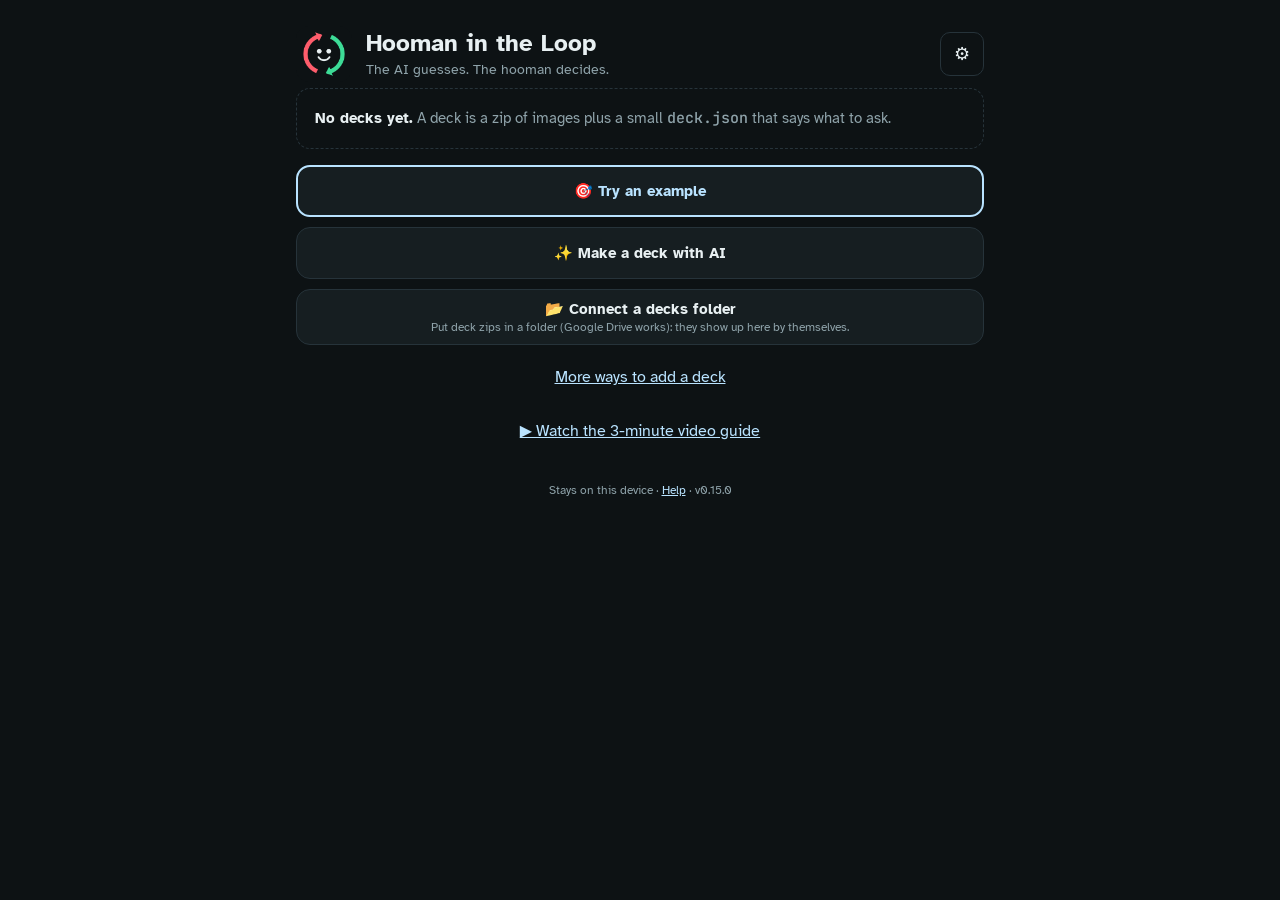
<file: index.html>
<!doctype html>
<html lang="en">
<head>
<meta charset="utf-8">
<meta name="viewport" content="width=device-width, initial-scale=1, viewport-fit=cover">
<meta name="theme-color" content="#0d1214">
<meta name="description" content="Swipe to judge what a model found on your images, and draw to fix it. The AI guesses. The hooman decides.">
<title>Hooman in the Loop</title>
<link rel="manifest" href="manifest.webmanifest">
<link rel="icon" href="icons/icon.svg" type="image/svg+xml">
<link rel="apple-touch-icon" href="icons/icon-192.png">
<link rel="preload" href="fonts/atkinson-700.woff2" as="font" type="font/woff2" crossorigin>
<link rel="stylesheet" href="app.css">
<script type="module" src="js/app.js"></script>
</head>
<body>
<div id="app"></div>
<div id="toast" role="status" aria-live="polite"></div>
<noscript><p style="padding:16px">Hooman in the Loop needs JavaScript.</p></noscript>
</body>
</html>
</file>
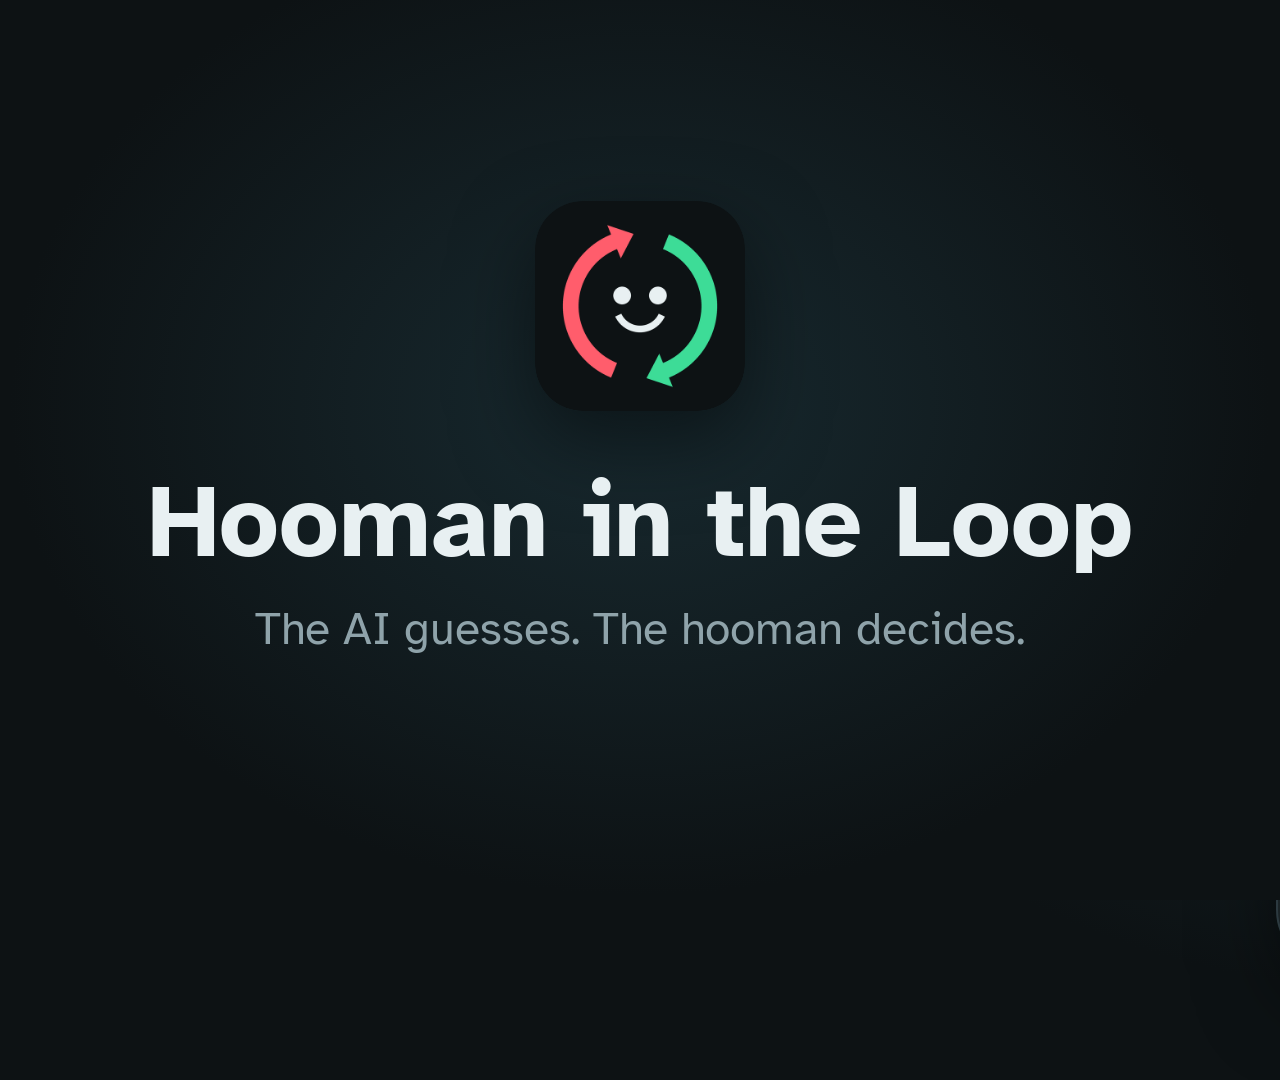
<file: tools/video/stage.html>
<!doctype html>
<html lang="en">
<head>
<meta charset="utf-8">
<title>Hooman in the Loop: user guide stage</title>
<style>
  @font-face { font-family: "Atkinson Hyperlegible"; font-weight: 400; src: url(/app/fonts/atkinson-400.woff2) format("woff2"); }
  @font-face { font-family: "Atkinson Hyperlegible"; font-weight: 700; src: url(/app/fonts/atkinson-700.woff2) format("woff2"); }
  @font-face { font-family: "JetBrains Mono"; font-weight: 500; src: url(/app/fonts/jetbrains-500.woff2) format("woff2"); }
  :root { --ground: #0d1214; --card: #161e21; --line: #26333a; --text: #e8f0f2; --muted: #8fa3aa; --focus: #b9e3ff; --lime: #c6ff3d; }
  html, body { margin: 0; width: 1920px; height: 1080px; overflow: hidden; background: radial-gradient(1100px 800px at 74% 46%, #182a30 0%, var(--ground) 62%); color: var(--text); font-family: "Atkinson Hyperlegible", system-ui, sans-serif; }
  .left { position: absolute; left: 130px; top: 100px; width: 900px; height: 880px; }
  .brand { display: flex; gap: 18px; align-items: center; font-size: 28px; color: var(--muted); }
  .brand img { width: 56px; height: 56px; border-radius: 14px; }
  .chapter { margin-top: 150px; font: 500 22px "JetBrains Mono", monospace; color: var(--focus); letter-spacing: .08em; text-transform: uppercase; min-height: 28px; }
  .title { margin-top: 20px; font-size: 76px; font-weight: 700; line-height: 1.06; min-height: 170px; transition: opacity .35s; }
  .sub { position: absolute; left: 0; bottom: 70px; width: 880px; font-size: 34px; line-height: 1.38; min-height: 150px; color: #dfe9ec; transition: opacity .25s; }
  .dots { position: absolute; left: 0; bottom: 0; display: flex; gap: 10px; }
  .dots i { width: 34px; height: 6px; border-radius: 3px; background: var(--line); }
  .dots i.on { background: var(--focus); }
  .phone { position: absolute; left: 1290px; top: 112px; width: 390px; height: 844px; border-radius: 46px; overflow: hidden; background: #000;
           box-shadow: 0 0 0 12px #1b2427, 0 0 0 14px #2c3a40, 0 40px 90px rgba(0,0,0,.65); }
  .phone iframe { width: 390px; height: 844px; border: 0; display: block; }
  .finger { position: absolute; left: 0; top: 0; width: 50px; height: 50px; margin: -25px 0 0 -25px; border-radius: 50%; z-index: 10; pointer-events: none;
            background: rgba(255,255,255,.28); border: 3px solid rgba(255,255,255,.9); box-shadow: 0 0 22px rgba(255,255,255,.35); opacity: 0;
            transition: opacity .2s, transform .12s; }
  .finger.down { transform: scale(.78); background: rgba(198,255,61,.5); border-color: var(--lime); }
  .card { position: absolute; inset: 0; z-index: 20; display: flex; flex-direction: column; align-items: center; justify-content: center; text-align: center;
          background: radial-gradient(900px 700px at 50% 45%, #182a30 0%, var(--ground) 70%); opacity: 0; transition: opacity .7s; pointer-events: none; }
  .card.on { opacity: 1; }
  .card img { width: 210px; height: 210px; border-radius: 48px; box-shadow: 0 30px 80px rgba(0,0,0,.5); }
  .card h1 { font-size: 104px; margin: 46px 0 8px; }
  .card p { font-size: 46px; color: var(--muted); margin: 6px 0; }
  .card .url { font: 500 40px "JetBrains Mono", monospace; color: var(--focus); margin-top: 36px; }
  .phone { transition: opacity .5s; }
  .phone.off { opacity: 0; }
  .chat { pointer-events: none; position: absolute; left: 1090px; top: 120px; width: 720px; height: 840px; display: flex; flex-direction: column; gap: 22px; justify-content: center; opacity: 0; transition: opacity .5s; }
  .chat.on { opacity: 1; }
  .msg { border-radius: 22px; padding: 20px 24px; font-size: 25px; line-height: 1.4; opacity: 0; transform: translateY(14px); transition: opacity .4s, transform .4s; }
  .msg.show { opacity: 1; transform: none; }
  .msg b { display: block; font: 500 16px "JetBrains Mono", monospace; letter-spacing: .06em; text-transform: uppercase; margin-bottom: 8px; }
  .msg.you { background: #1b3442; align-self: flex-end; width: 600px; border-bottom-right-radius: 6px; }
  .msg.you b { color: var(--focus); }
  .msg.ai { background: var(--card); border: 1px solid var(--line); width: 680px; border-bottom-left-radius: 6px; }
  .msg.ai b { color: var(--lime); }
  .term { margin-top: 14px; background: #070a0b; border: 1px solid var(--line); border-radius: 12px; padding: 14px 16px; font: 500 17px/1.5 "JetBrains Mono", monospace; color: #cfe3d6; white-space: pre-wrap; min-height: 40px; }
  .term .cmd { color: var(--focus); }
</style>
</head>
<body>
<div class="left">
  <div class="brand"><img src="/app/icons/icon-192.png" alt="">Hooman in the Loop · user guide</div>
  <div class="chapter" id="chapter"></div>
  <div class="title" id="title"></div>
  <div class="sub" id="sub"></div>
  <div class="dots" id="dots"></div>
</div>
<div class="phone"><iframe id="phone" name="phone" src="/app/index.html"></iframe></div>
<div class="chat" id="chat"></div>
<div class="finger" id="finger"></div>
<div class="card on" id="card"><img src="/app/icons/icon-512.png" alt=""><h1>Hooman in the Loop</h1><p id="cardsub">The AI guesses. The hooman decides.</p><div class="url" id="cardurl"></div></div>
<script>
  const $ = (id) => document.getElementById(id);
  let subTimers = [];
  window.stage = {
    chapter(i, n, name, title) {
      $("chapter").textContent = `${i + 1} / ${n} · ${name}`;
      $("title").innerHTML = title;
      $("dots").innerHTML = Array.from({ length: n }, (_, k) => `<i class="${k <= i ? "on" : ""}"></i>`).join("");
    },
    // [[ms from now, sentence], ...]
    subtitles(list) {
      subTimers.forEach(clearTimeout); subTimers = [];
      $("sub").textContent = "";
      for (const [ms, text] of list) subTimers.push(setTimeout(() => { $("sub").textContent = text; }, ms));
    },
    card(on, sub, url) {
      if (sub !== undefined) $("cardsub").textContent = sub;
      if (url !== undefined) $("cardurl").textContent = url;
      $("card").classList.toggle("on", !!on);
    },
    finger(x, y, show = true) {
      const f = $("finger");
      f.style.transition = "opacity .2s, transform .12s";
      f.style.left = `${x}px`; f.style.top = `${y}px`; f.style.opacity = show ? "1" : "0";
    },
    press(on) { $("finger").classList.toggle("down", on); },
    glide(x, y, ms) {
      const f = $("finger");
      f.style.transition = `opacity .2s, transform .12s, left ${ms}ms linear, top ${ms}ms linear`;
      f.style.left = `${x}px`; f.style.top = `${y}px`;
    },
    hide() { $("finger").style.opacity = "0"; },
    part(label) { document.querySelector(".brand").lastChild.textContent = `Hooman in the Loop · ${label}`; },
    // messages: [{who: "you" | "ai", name, text, term: [lines], at: ms}]; null hides the chat and shows the phone again
    chat(messages) {
      const box = $("chat"), phone = document.querySelector(".phone");
      subTimers.push(...[]);
      if (!messages) { box.classList.remove("on"); phone.classList.remove("off"); return; }
      box.innerHTML = ""; box.classList.add("on"); phone.classList.add("off"); $("finger").style.opacity = "0";
      for (const m of messages) {
        const el = document.createElement("div");
        el.className = `msg ${m.who}`;
        el.innerHTML = `<b>${m.name}</b><span></span>${m.term ? '<div class="term"></div>' : ""}`;
        el.querySelector("span").textContent = m.text;
        box.appendChild(el);
        setTimeout(() => {
          el.classList.add("show");
          const term = el.querySelector(".term");
          if (!term) return;
          let t = 500;
          for (const line of m.term) {
            setTimeout(() => {
              const d = document.createElement("div");
              if (line.startsWith("$ ")) d.className = "cmd";
              d.textContent = line; term.appendChild(d);
            }, t);
            t += line.startsWith("$ ") ? 900 : 380;
          }
        }, m.at || 0);
      }
    },
  };
</script>
</body>
</html>
</file>
<file: app.css>
@font-face { font-family: "Atkinson Hyperlegible"; font-weight: 400; font-display: swap; src: url(fonts/atkinson-400.woff2) format("woff2"); }
@font-face { font-family: "Atkinson Hyperlegible"; font-weight: 700; font-display: swap; src: url(fonts/atkinson-700.woff2) format("woff2"); }
@font-face { font-family: "JetBrains Mono"; font-weight: 500; font-display: swap; src: url(fonts/jetbrains-500.woff2) format("woff2"); }

:root {
  --ground: #0d1214; --card: #161e21; --raise: #1d272b; --line: #26333a; --text: #e8f0f2; --muted: #8fa3aa;
  --red: #ff5d6c; --green: #3ddc97; --yellow: #f2c14e; --purple: #b48cff; --focus: #b9e3ff; --lime: #c6ff3d;
  --ui: "Atkinson Hyperlegible", "Segoe UI", system-ui, sans-serif;
  --mono: "JetBrains Mono", ui-monospace, "SF Mono", Consolas, monospace;
  --gut: 16px;
  color-scheme: dark;
}
* { box-sizing: border-box; }
html, body { margin: 0; height: 100%; background: var(--ground); color: var(--text); font-family: var(--ui); -webkit-text-size-adjust: 100%; }
body { overscroll-behavior: none; -webkit-tap-highlight-color: transparent; }
button, input, select, textarea { font: inherit; color: inherit; }
button { cursor: pointer; }
:focus-visible { outline: 2px solid var(--focus); outline-offset: 2px; }
.mono { font-family: var(--mono); font-variant-numeric: tabular-nums; }
.muted { color: var(--muted); }
[hidden] { display: none !important; }

/* ---------- common bits ---------- */
.screen { min-height: 100dvh; padding: calc(env(safe-area-inset-top) + 8px) var(--gut) calc(env(safe-area-inset-bottom) + 12px); max-width: 720px; margin: 0 auto; }
.top { display: flex; align-items: center; gap: 10px; min-height: 48px; }
.top h1, .top h2 { margin: 0; font-size: 18px; font-weight: 700; flex: 1; min-width: 0; white-space: nowrap; overflow: hidden; text-overflow: ellipsis; }
.ghost { background: transparent; border: 1px solid var(--line); border-radius: 10px; color: var(--muted); padding: 7px 11px; font-size: 14px; white-space: nowrap; }
.ghost:active { background: var(--raise); }
.icon-btn { width: 44px; height: 44px; flex: none; display: grid; place-items: center; background: transparent; border: 1px solid var(--line); border-radius: 10px; color: var(--text); font-size: 18px; }
.btn { display: inline-flex; align-items: center; justify-content: center; gap: 8px; min-height: 48px; padding: 0 16px; border-radius: 14px;
       border: 2px solid var(--focus); background: var(--card); color: var(--focus); font-weight: 700; font-size: 15px; text-align: center; }
.btn.quiet { border-color: var(--line); color: var(--text); border-width: 1px; }
.btn.danger { border-color: var(--red); color: var(--red); }
.btn:disabled { opacity: .4; cursor: default; }
.count { font-family: var(--mono); font-size: 13px; color: var(--muted); white-space: nowrap; }
.pbar { height: 3px; background: var(--line); border-radius: 2px; overflow: hidden; flex: none; }
.pbar i { display: block; height: 100%; width: 0; background: var(--focus); transition: width .25s; }

/* ---------- home ---------- */
.hero { display: flex; align-items: center; gap: 14px; padding: 18px 0 6px; }
.hero img { width: 56px; height: 56px; border-radius: 14px; flex: none; }
.hero h1 { margin: 0; font-size: 24px; line-height: 1.1; }
.hero p { margin: 4px 0 0; color: var(--muted); font-size: 14px; }
.actions { display: grid; grid-template-columns: 1fr 1fr; gap: 10px; margin: 18px 0; }
.actions .btn { min-height: 54px; font-size: 14px; }
.actions .wide { grid-column: 1 / -1; }
.section-title { font-size: 12px; letter-spacing: .08em; text-transform: uppercase; color: var(--muted); margin: 22px 0 8px; font-weight: 700; }
.decks { display: grid; gap: 10px; }
.deckrow { display: grid; grid-template-columns: 1fr auto; gap: 6px 10px; align-items: center; text-align: left; background: var(--card); border: 1px solid var(--line); border-radius: 14px; padding: 14px; width: 100%; }
.deckrow b { font-size: 16px; min-width: 0; overflow: hidden; display: -webkit-box; -webkit-line-clamp: 2; -webkit-box-orient: vertical; line-height: 1.25; }
.deckrow .sub { grid-column: 1 / -1; font-size: 12px; color: var(--muted); overflow: hidden; text-overflow: ellipsis; white-space: nowrap; }
.deckrow .pbar { grid-column: 1 / -1; }
.empty { border: 1px dashed var(--line); border-radius: 14px; padding: 18px; color: var(--muted); font-size: 15px; line-height: 1.5; }
.empty b { color: var(--text); }
.foot-note { color: var(--muted); font-size: 12px; text-align: center; margin: 28px 0 8px; line-height: 1.6; }
.foot-note a, .foot-note .link-btn { color: var(--focus); }
.link-btn { background: none; border: 0; padding: 0; font: inherit; text-decoration: underline; cursor: pointer; }

/* ---------- swipe screen ---------- */
.deckscreen { height: 100dvh; display: flex; flex-direction: column; gap: 6px; overflow: hidden; padding-bottom: calc(env(safe-area-inset-bottom) + 8px); }
.tally { display: flex; flex-wrap: wrap; gap: 4px 12px; font-family: var(--mono); font-size: 12px; color: var(--muted); flex: none; }
.tally b { font-weight: 500; }
.question { font-weight: 700; font-size: clamp(16px, 4.4vw, 19px); line-height: 1.3; margin: 2px 0 0; flex: none;
            display: -webkit-box; -webkit-line-clamp: 3; -webkit-box-orient: vertical; overflow: hidden; }
.chips { display: flex; gap: 6px; flex-wrap: wrap; flex: none; }
.chip { display: inline-flex; align-items: center; gap: 6px; min-height: 30px; padding: 0 10px; border-radius: 999px; border: 1px solid var(--line); background: var(--card); font-size: 12px; font-family: var(--mono); color: var(--text); }
.chip i { width: 10px; height: 10px; border-radius: 50%; background: currentColor; }
.chip[aria-pressed="false"] { opacity: .45; text-decoration: line-through; }
.chip.on { border-color: var(--focus); color: var(--focus); }
.stage { flex: 1; min-height: 120px; position: relative; display: flex; align-items: center; justify-content: center; }
.card { position: relative; background: var(--card); border: 1px solid var(--line); border-radius: 12px; overflow: hidden; touch-action: none; user-select: none; -webkit-user-select: none;
        will-change: transform; display: flex; flex-direction: column; }
.card canvas { display: block; background: #000; flex: none; }
.card.fly { transition: transform .22s ease-in, opacity .22s ease-in; }
.card.back { transition: transform .2s cubic-bezier(.2, 1.4, .4, 1); }
.card.enter { animation: enter .16s ease-out; }
@keyframes enter { from { transform: scale(.94); opacity: .4; } }
.cardfoot { display: flex; justify-content: space-between; gap: 10px; font-family: var(--mono); font-size: 11px; color: var(--muted); padding: 5px 10px 6px; border-top: 1px solid var(--line); height: 26px; white-space: nowrap; }
.cardfoot span { overflow: hidden; text-overflow: ellipsis; }
.cardfoot.two { flex-wrap: wrap; height: 58px; row-gap: 2px; align-content: center; }
.cardfoot.two .caption { flex: 1 0 100%; white-space: normal; line-height: 14px; display: -webkit-box; -webkit-line-clamp: 2; -webkit-box-orient: vertical; overflow: hidden; }
.cardfoot.two > span:last-child { margin-left: auto; }
.cardfoot .caption { cursor: pointer; flex: 1; min-width: 0; }
.cardfoot > span:last-child { flex: none; max-width: 45%; }
.question { cursor: pointer; }
.zoom-info { margin: 0 0 4px; font-size: 13px; line-height: 1.4; color: var(--text); white-space: pre-wrap; }
.frames { display: flex; gap: 4px; padding: 4px 6px; border-top: 1px solid var(--line); height: 36px; align-items: center; }
.frames button { flex: 1; min-width: 0; height: 28px; border-radius: 7px; border: 1px solid var(--line); background: transparent; color: var(--muted); font: 500 11px var(--mono); white-space: nowrap; overflow: hidden; text-overflow: ellipsis; }
.frames button[aria-pressed="true"] { border-color: var(--focus); color: var(--focus); }
.frames .play { flex: none; width: 36px; color: var(--text); font-size: 12px; }
.frames.chanbar { overflow-x: auto; scrollbar-width: none; }
.frames.chanbar::-webkit-scrollbar { display: none; }
.frames.chanbar button { flex: 1 0 auto; overflow: visible; text-overflow: clip; padding: 0 8px; }
.chipset { display: inline-flex; gap: 6px; flex: none; }
.frames button i, .chip.frame i { display: inline-block; width: 8px; height: 8px; border-radius: 2px; margin-right: 5px; background: currentColor; vertical-align: 1px; }
.frames button[aria-pressed="false"] { opacity: .55; }
.stamp { position: absolute; top: 14px; left: 50%; translate: -50% 0; padding: 4px 12px; border: 3px solid; border-radius: 10px; font: 800 clamp(18px, 6vw, 26px) var(--ui);
         text-transform: uppercase; letter-spacing: .04em; background: rgba(0,0,0,.55); opacity: 0; pointer-events: none; white-space: nowrap; max-width: 90%; overflow: hidden; text-overflow: ellipsis; }
.zoomhint { position: absolute; right: 8px; top: 8px; font: 500 10px var(--mono); color: var(--focus); background: rgba(0,0,0,.6); padding: 1px 6px; border-radius: 3px; pointer-events: none; }
.answers { display: grid; grid-template-columns: repeat(6, minmax(0, 1fr)); gap: 8px; flex: none; }
.ans { grid-column: span 2; min-width: 0; height: 52px; border-radius: 14px; border: 2px solid; background: var(--card); padding: 0 6px;
       font: 700 clamp(12px, 3.5vw, 15px)/1.1 var(--ui); text-transform: uppercase; letter-spacing: .02em; display: flex; align-items: center; justify-content: center; gap: 6px; overflow: hidden; }
.ans .arrow { font-size: 1.1em; opacity: .8; flex: none; }
.ans .lbl { overflow: hidden; text-overflow: ellipsis; display: -webkit-box; -webkit-line-clamp: 2; -webkit-box-orient: vertical; word-break: break-word; }
.ans.big { grid-column: span 3; }
.ans.undo { border-color: var(--line); color: var(--muted); }
.ans:active { filter: brightness(1.3); }
.ans:disabled { opacity: .35; }
.hint { font-size: 12px; color: var(--muted); text-align: center; line-height: 1.4; flex: none; min-height: 17px; }
.done { text-align: center; padding: 20px; display: grid; gap: 14px; justify-items: center; }
.done .big-emoji { font-size: 54px; }
.done h3 { margin: 0; font-size: 20px; }
.notice { border: 1px solid var(--yellow); color: var(--yellow); border-radius: 12px; padding: 12px; font-size: 14px; line-height: 1.45; }
/* many answers: compact buttons, one-line tally, two-line question */
.answers.compact { grid-template-columns: repeat(60, minmax(0, 1fr)); gap: 6px; }
.answers.compact .ans { height: 44px; border-radius: 12px; font-size: clamp(11px, 3.1vw, 13px); padding: 0 4px; gap: 3px; }
.answers.compact .ans.undo { font-size: 11px; }
.answers.compact .ans.undo.alone { height: 34px; }
.deckscreen.compact .tally { flex-wrap: nowrap; overflow-x: auto; white-space: nowrap; scrollbar-width: none; }
.deckscreen.compact .tally::-webkit-scrollbar { display: none; }
.deckscreen.compact .question { -webkit-line-clamp: 2; font-size: clamp(15px, 4.1vw, 17px); }
.deckscreen.compact .chips { flex-wrap: nowrap; overflow-x: auto; scrollbar-width: none; }
.deckscreen.compact .chips::-webkit-scrollbar { display: none; }
.deckscreen.compact .chip { flex: none; min-height: 30px; white-space: nowrap; }
.deckscreen.compact .hint { display: none; }
.deckscreen.scroll { height: auto; min-height: 100dvh; overflow: visible; }
.deckscreen.scroll .stage { flex: none; }
.frames button { min-width: 0; }
@media (max-height: 700px) {
  .ans { height: 46px; border-radius: 12px; }
  .hint { display: none; }
  .deckscreen { gap: 5px; }
}
@media (max-height: 600px) { .tally { display: none; } }

/* ---------- celebration ---------- */
.yay { position: fixed; left: 50%; top: 42%; z-index: 30; pointer-events: none; }
.yay i { position: absolute; width: 8px; height: 12px; border-radius: 2px; animation: pop .9s ease-out forwards; }
@keyframes pop { to { transform: translate(var(--x), var(--y)) rotate(var(--r)); opacity: 0; } }

/* ---------- review ---------- */
.filters { display: flex; gap: 6px; overflow-x: auto; padding: 4px 0 10px; scrollbar-width: none; }
.filters::-webkit-scrollbar { display: none; }
.filters .chip { flex: none; }
.grid { display: grid; grid-template-columns: repeat(auto-fill, minmax(104px, 1fr)); gap: 8px; }
.thumb { position: relative; aspect-ratio: 1; border-radius: 10px; overflow: hidden; border: 2px solid var(--line); background: #000 no-repeat; padding: 0; }
.thumb .tag { position: absolute; left: 0; right: 0; bottom: 0; font: 700 11px var(--ui); text-transform: uppercase; padding: 3px 6px; background: rgba(0,0,0,.72); text-align: left; white-space: nowrap; overflow: hidden; text-overflow: ellipsis; }
.thumb .tag.none { color: var(--muted); font-weight: 400; text-transform: none; }

/* ---------- sheets ---------- */
.backdrop { position: fixed; inset: 0; z-index: 20; background: rgba(0,0,0,.6); display: flex; align-items: flex-end; justify-content: center; }
.sheet { width: 100%; max-width: 640px; max-height: 92dvh; overflow: auto; background: var(--ground); border: 1px solid var(--line); border-bottom: 0; border-radius: 18px 18px 0 0;
         padding: 18px var(--gut) calc(env(safe-area-inset-bottom) + 18px); animation: up .18s ease-out; }
@keyframes up { from { transform: translateY(30px); opacity: .5; } }
.sheet h3 { margin: 0 0 6px; font-size: 19px; }
.sheet p { margin: 8px 0; color: var(--muted); font-size: 14px; line-height: 1.5; }
.sheet .row { display: flex; gap: 10px; margin-top: 14px; }
.sheet .row > * { flex: 1; }
.sheet .stack { display: grid; gap: 10px; margin-top: 14px; }
.sheet textarea, .sheet input[type=text], .sheet input[type=url] { width: 100%; background: var(--card); border: 1px solid var(--line); border-radius: 10px; padding: 10px 12px; font-size: 15px; }
.sheet textarea { min-height: 150px; font: 13px/1.5 var(--mono); resize: vertical; }
.errors { list-style: none; padding: 0; margin: 10px 0; display: grid; gap: 6px; }
.errors li { font: 12px/1.45 var(--mono); background: var(--card); border-left: 3px solid var(--red); padding: 8px 10px; border-radius: 4px; word-break: break-word; }
.errors.warn li { border-left-color: var(--yellow); }
details summary { cursor: pointer; color: var(--muted); font-size: 14px; margin-top: 10px; }
.menu { display: grid; gap: 8px; margin-top: 10px; }
.menu button { text-align: left; justify-content: flex-start; }
.progress { height: 6px; background: var(--line); border-radius: 3px; overflow: hidden; margin: 14px 0 4px; }
.progress i { display: block; height: 100%; width: 0; background: var(--focus); transition: width .15s; }
.example { display: grid; gap: 2px; text-align: left; background: var(--card); border: 1px solid var(--line); border-radius: 12px; padding: 12px; width: 100%; }
.example b { font-size: 15px; }
.example span { font-size: 13px; color: var(--muted); }

/* answer editor */
.defs { display: grid; gap: 8px; margin-top: 12px; }
.def { display: grid; grid-template-columns: 64px 1fr 40px; gap: 6px; align-items: center; background: var(--card); border: 1px solid var(--line); border-left: 4px solid var(--c, var(--line)); border-radius: 10px; padding: 8px; }
.def select, .def input { min-width: 0; background: var(--ground); border: 1px solid var(--line); border-radius: 8px; padding: 8px; font-size: 14px; }
.def .meta { grid-column: 1 / -1; display: flex; gap: 12px; align-items: center; font-size: 12px; color: var(--muted); flex-wrap: wrap; }
.def .meta input[type=text] { width: 120px; padding: 5px 8px; font: 12px var(--mono); }
.def .meta input[type=checkbox] { width: 18px; height: 18px; margin: 0; accent-color: var(--focus); }
.def .meta label { display: inline-flex; gap: 6px; align-items: center; }
.def.hidden-def { opacity: .5; }

/* ---------- zoom viewer ---------- */
.zoom { position: fixed; inset: 0; z-index: 15; background: #000; display: flex; flex-direction: column; }
.zoom .bar { display: flex; gap: 8px; align-items: center; padding: calc(env(safe-area-inset-top) + 8px) 12px 8px; background: var(--ground); flex-wrap: wrap; }
.zoom canvas { flex: 1; min-height: 0; width: 100%; touch-action: none; display: block; }
.zoom .bottom { padding: 8px 12px calc(env(safe-area-inset-bottom) + 8px); background: var(--ground); }

/* ---------- toast ---------- */
#toast { position: fixed; left: 50%; bottom: calc(env(safe-area-inset-bottom) + 90px); translate: -50% 0; z-index: 40; background: var(--raise); border: 1px solid var(--line); color: var(--text);
         padding: 10px 14px; border-radius: 12px; font-size: 14px; max-width: calc(100% - 32px); opacity: 0; pointer-events: none; transition: opacity .2s; }
#toast.show { opacity: 1; }

/* ---------- mask editor ---------- */
.editor { position: fixed; inset: 0; z-index: 16; background: var(--ground); display: flex; flex-direction: column; padding-bottom: calc(env(safe-area-inset-bottom) + 6px); }
.editor .bar { display: flex; align-items: center; gap: 8px; padding: calc(env(safe-area-inset-top) + 8px) 12px 6px; flex: none; }
.editor .bar h3 { flex: 1; min-width: 0; margin: 0; font-size: 15px; text-align: center; line-height: 1.2; white-space: nowrap; overflow: hidden; text-overflow: ellipsis; }
.editor .bar h3 small { display: block; font: 500 11px var(--mono); color: var(--muted); }
.editor canvas { flex: 1; min-height: 0; width: 100%; touch-action: none; display: block; background: #000; }
.editor .rowx { display: flex; gap: 6px; padding: 6px 12px 0; overflow-x: auto; scrollbar-width: none; align-items: center; flex: none; }
.editor .rowx::-webkit-scrollbar { display: none; }
.editor .rowx .chip { flex: none; }
.editor .tools { display: grid; grid-template-columns: repeat(4, minmax(0, 1fr)); gap: 6px; padding: 8px 12px 0; flex: none; }
.tool { height: 46px; border-radius: 10px; border: 1px solid var(--line); background: var(--card); font: 700 12px var(--ui); display: flex; flex-direction: column; align-items: center; justify-content: center; gap: 1px; color: var(--text); }
.tool b { font-size: 16px; line-height: 1; font-weight: 400; }
.tool[aria-pressed="true"] { border-color: var(--lime); color: var(--lime); background: #1b2316; }
.tool.small { width: 44px; height: 38px; flex: none; font-size: 18px; }
.tool:disabled { opacity: .35; }
.editor .sizes input[type=range] { flex: 1; min-width: 80px; accent-color: var(--lime); }
@media (max-height: 680px) { .tool { height: 40px; } .tool b { font-size: 14px; } }

/* ---------- editor: canvas hint, tool rows, channels ---------- */
.editor .cwrap { position: relative; flex: 1; min-height: 0; }
.editor .cwrap canvas { position: absolute; inset: 0; width: 100%; height: 100%; }
.ehint { position: absolute; left: 8px; right: 8px; top: 8px; display: flex; gap: 6px; align-items: center; flex-wrap: wrap; pointer-events: none; }
.ehint span { font-size: 12px; line-height: 1.3; color: var(--text); background: rgba(13,18,20,.78); padding: 4px 8px; border-radius: 8px; max-width: 100%; }
.ehint span.warn { color: var(--yellow); }
.ehint .chip { pointer-events: auto; min-height: 30px; background: var(--ground); }
.editor .tools.t6 { grid-template-columns: repeat(6, minmax(0, 1fr)); }
.editor .tools.t5 { grid-template-columns: repeat(5, minmax(0, 1fr)); padding-top: 6px; }
.editor .tool { font-size: 11px; }
.editor .sep { width: 1px; height: 22px; background: var(--line); flex: none; margin: 0 2px; }
.editor .chip.frame[aria-pressed="true"] { border-color: var(--focus); color: var(--focus); }
.editor .chip.frame[aria-pressed="false"] { opacity: 1; text-decoration: none; }
@media (max-width: 380px) { .editor .tool { font-size: 10px; } .editor .tool b { font-size: 14px; } }

/* ---------- contrast panel ---------- */
.cpanel { position: fixed; left: 0; right: 0; bottom: 0; z-index: 30; max-width: 640px; margin: 0 auto; background: var(--ground); border: 1px solid var(--line); border-bottom: 0;
          border-radius: 16px 16px 0 0; padding: 12px var(--gut) calc(env(safe-area-inset-bottom) + 12px); display: grid; gap: 8px; box-shadow: 0 -8px 30px rgba(0,0,0,.5); }
.cp-head { display: flex; align-items: center; gap: 8px; }
.cp-head b { flex: 1; }
.cp-row { display: grid; grid-template-columns: 56px 1fr 64px; align-items: center; gap: 10px; font-size: 13px; color: var(--muted); }
.cp-row input { width: 100%; accent-color: var(--focus); }
.cp-row .mono { font-size: 12px; text-align: right; color: var(--text); }
.cp-foot { display: flex; align-items: center; gap: 12px; flex-wrap: wrap; font-size: 13px; }
.cp-inv { display: inline-flex; gap: 6px; align-items: center; }
.seg { display: inline-flex; border: 1px solid var(--line); border-radius: 999px; overflow: hidden; }
.seg button { background: transparent; border: 0; padding: 6px 12px; font-size: 12px; color: var(--muted); }
.seg button[aria-pressed="true"] { background: var(--raise); color: var(--focus); }

/* ---------- dopamine blast ---------- */
.yay.blast i { animation: burst var(--d, .9s) cubic-bezier(.15, .8, .3, 1) forwards; }
.yay.blast b { position: absolute; left: 0; top: 0; translate: -50% -50%; font-size: 56px; animation: boom .9s ease-out forwards; }
@keyframes burst { 60% { opacity: 1; } to { transform: translate(var(--x), var(--y)) rotate(var(--r)); opacity: 0; } }
@keyframes boom { 0% { scale: .2; opacity: 0; } 25% { scale: 1.25; opacity: 1; } 70% { scale: 1; opacity: 1; } to { scale: 1.1; opacity: 0; } }

/* ---------- banners, fields, notes, guide ---------- */
.banner { display: flex; gap: 10px; align-items: center; justify-content: space-between; border: 1px solid var(--yellow); color: var(--yellow); background: rgba(242,193,78,.06);
          border-radius: 12px; padding: 10px 12px; margin: 10px 0 0; font-size: 14px; line-height: 1.4; }
.banner .btn { min-height: 38px; flex: none; border-color: var(--yellow); color: var(--yellow); }
.banner.install { border-color: var(--focus); color: var(--text); background: rgba(185,227,255,.06); }
.banner.install .btn { border-color: var(--focus); color: var(--focus); }
.steps { margin: 12px 0; padding-left: 22px; line-height: 1.5; }
.steps li { margin: 8px 0; }
ul.steps { padding-left: 18px; }
.video-link { display: grid; gap: 4px; text-align: left; text-decoration: none; padding: 12px 14px; height: auto; }
.video-link b { color: var(--text); font-size: 15px; }
.video-link b .mono { color: var(--muted); font-size: 12px; font-weight: 400; margin-left: 6px; }
.video-link > span { font-size: 12px; color: var(--muted); font-weight: 400; line-height: 1.4; }
.live-row { display: flex; gap: 10px; align-items: center; border: 1px solid var(--line); border-radius: 12px; padding: 10px 12px; margin-top: 8px; }
.live-row > div { flex: 1; min-width: 0; display: grid; gap: 2px; }
.live-row b { font-size: 14px; color: var(--text); }
.live-row span { font-size: 12px; color: var(--muted); line-height: 1.35; }
.live-row .btn { min-height: 38px; flex: none; padding: 0 12px; font-size: 13px; }
.section-title .tabs { display: inline-flex; text-transform: none; letter-spacing: 0; }
.section-title .tabs button { font-size: 13px; }
.section-title .sec-act { float: right; font: 500 12px var(--font, inherit); letter-spacing: 0; text-transform: none; color: var(--focus); }
.section-sub { font-size: 12px; color: var(--muted); margin: 14px 0 6px; }
.deckrow.cloud { border-style: dashed; }
.deckrow.cloud .count { color: var(--focus); }
.loadmark { background: transparent; border: 0; color: var(--focus); font: 500 11px var(--mono); padding: 2px 4px; flex: none; cursor: pointer; white-space: nowrap; }
.loadnote { color: var(--focus); font-weight: 500; }
.card-note { margin: auto; max-width: 420px; padding: 24px 18px; text-align: center; color: var(--muted); line-height: 1.45; }
.card-note b { display: block; color: var(--text); font-size: 17px; margin-bottom: 8px; }
.card-note .row { display: flex; gap: 10px; justify-content: center; margin-top: 14px; }
.live-mark { background: transparent; border: 1px solid var(--line); border-radius: 10px; color: var(--green); font: 500 12px var(--mono); padding: 4px 6px; flex: none; cursor: pointer; }
.live-mark[data-s="saving"], .live-mark[data-s="offline"] { color: var(--muted); }
.live-mark[data-s="paused"], .live-mark[data-s="error"] { color: var(--yellow); border-color: var(--yellow); }
.field { display: grid; gap: 6px; margin-top: 14px; font-size: 14px; color: var(--text); }
.field .seg { justify-self: start; }
.note-btn { background: transparent; border: 0; color: var(--muted); font: 500 11px var(--mono); padding: 0 4px; flex: none; cursor: pointer; }
.note-btn.has { color: var(--yellow); }
.cardfoot { align-items: center; }
.guide { color: var(--muted); font-size: 14px; line-height: 1.6; padding-left: 18px; margin: 8px 0; }
.guide b { color: var(--text); }
.editor .tools.t4 { grid-template-columns: repeat(4, minmax(0, 1fr)); }

/* ---------- sharing, photos ---------- */
.share-link { display: grid; gap: 10px; justify-items: center; margin-top: 8px; }
.share-link .qr { background: #fff; border-radius: 12px; padding: 8px; line-height: 0; }
.share-link .qr svg { width: 220px; height: 220px; }
.share-link input { width: 100%; font: 12px var(--mono); }
.share-link .row { width: 100%; }
.ph-ans { display: grid; grid-template-columns: auto 1fr; gap: 6px 8px; align-items: center; }
.ph-ans span { color: var(--muted); text-align: center; }
.sheet input[type=text] { min-width: 0; }

/* ---------- results ---------- */
.results .r-sub { margin: 0 0 6px; }
.r-hero { display: flex; align-items: baseline; gap: 8px; margin: 6px 0 8px; color: var(--muted); font-size: 14px; }
.r-hero b { font-size: 34px; color: var(--text); font-weight: 500; }
.r-duel { font-size: 15px; color: var(--muted); margin: 12px 0 0; line-height: 1.5; }
.r-duel b { color: var(--text); }
.r-bars { display: grid; gap: 14px; }
.r-row { display: grid; grid-template-columns: 1fr auto; gap: 4px 10px; align-items: center; }
.r-label { display: inline-flex; align-items: center; gap: 8px; font-size: 14px; min-width: 0; overflow: hidden; text-overflow: ellipsis; white-space: nowrap; }
.r-label i { width: 10px; height: 10px; border-radius: 3px; flex: none; }
.r-num { font-size: 13px; color: var(--text); }
.r-track { grid-column: 1 / -1; position: relative; height: 12px; background: var(--card); border-radius: 0 4px 4px 0; }
.r-fill { position: absolute; left: 0; top: 0; bottom: 0; border-radius: 0 4px 4px 0; min-width: 2px; }
.r-ci { position: absolute; top: 50%; height: 2px; translate: 0 -50%; background: var(--text); opacity: .55; }
.r-ci::before, .r-ci::after { content: ""; position: absolute; top: -4px; width: 2px; height: 10px; background: var(--text); }
.r-ci::before { left: 0; } .r-ci::after { right: 0; }
.r-ci-text { grid-column: 1 / -1; font-size: 11px; color: var(--muted); }
.r-stats { display: grid; grid-template-columns: repeat(auto-fill, minmax(140px, 1fr)); gap: 10px; }
.r-stats div { background: var(--card); border: 1px solid var(--line); border-radius: 12px; padding: 10px 12px; display: grid; gap: 2px; }
.r-stats b { font-size: 20px; font-weight: 500; }
.r-stats span { font-size: 12px; color: var(--muted); }
.r-table-wrap { overflow-x: auto; margin-top: 10px; }
.r-table { border-collapse: collapse; font-size: 13px; min-width: 100%; }
.r-table th, .r-table td { border: 1px solid var(--line); padding: 6px 8px; text-align: center; white-space: nowrap; }
.r-table thead th { color: var(--muted); font-weight: 500; }
.r-table tbody th { text-align: left; color: var(--muted); font-weight: 500; }
.r-table td { font-family: var(--mono); }
.r-table td.diag { color: var(--green); background: rgba(61,220,151,.08); }
.r-table td.off { color: var(--yellow); }
.r-diffs { display: flex; flex-wrap: wrap; gap: 6px; }

/* ---------- home: compact hero, folder line, one list ---------- */
.hero.compact { gap: 10px; padding: 12px 0 4px; }
.hero.compact img { width: 32px; height: 32px; border-radius: 9px; }
.hero.compact h1 { font-size: 18px; }
.banner .btn { min-height: 44px; }
.banner .x { flex: none; width: 44px; height: 44px; background: transparent; border: 0; color: var(--muted); font-size: 16px; }
.folder-line { display: flex; align-items: center; gap: 10px; width: 100%; min-height: 44px; margin-top: 10px; padding: 8px 12px;
               background: var(--card); border: 1px solid var(--line); border-radius: 12px; color: var(--text); font-size: 13px; text-align: left; }
.folder-line > span { flex: 1; min-width: 0; line-height: 1.35; }
.folder-line > b { flex: none; color: var(--focus); font-size: 15px; }
.folder-line.warn { border-color: var(--yellow); color: var(--yellow); }
.folder-line.warn > b { color: var(--yellow); font-size: 13px; }
.folder-line.busy { border-color: var(--focus); }
.folder-line .btn { min-height: 36px; flex: none; padding: 0 12px; font-size: 13px; }
.folder-errs { display: block; margin-top: 6px; color: var(--yellow); font-size: 12px; }
.folder-log { display: block; margin-top: 6px; font-size: 12px; }
.folder-line .fl-main { flex: 1; min-width: 0; display: flex; align-items: center; gap: 8px; padding: 0; background: none; border: 0; color: inherit; font: inherit; text-align: left; }
.folder-line .fl-main > b { flex: none; color: var(--muted); font-size: 18px; }
.fl-step { flex: 1; min-width: 0; display: grid; gap: 3px; line-height: 1.35; }
.fl-sub { color: var(--muted); font-size: 12px; }
.fl-sub .mono { color: var(--text); }
.fl-bar { display: block; height: 4px; margin-top: 2px; background: var(--line); border-radius: 2px; overflow: hidden; }
.fl-bar > i { display: block; height: 100%; background: var(--focus); transition: width .2s; }
.folder-line .fl-ico { flex: none; }
.folder-line > .fl-step { flex: 1; }
.card-note .fl-card { margin-top: 6px; text-align: left; }
.card-note .fl-card .fl-what { color: var(--text); }
.activity { list-style: none; padding: 0; margin: 10px 0; max-height: 40vh; overflow-y: auto; display: grid; gap: 4px; }
.activity li { font: 12px/1.45 var(--mono); color: var(--muted); background: var(--card); padding: 6px 8px; border-radius: 4px; word-break: break-word; }
.tabs-row { margin: 18px 0 8px; }
.list-head { display: flex; align-items: center; gap: 8px; }
.list-head .section-title { margin: 0; }
.sort-btn { margin-left: auto; flex: none; min-height: 40px; padding: 0 12px; border-radius: 999px; border: 1px solid var(--line); background: var(--card); color: var(--muted); font-size: 13px; white-space: nowrap; }
.sort-menu .btn.on, .range-kinds .btn.on { border-color: var(--focus); color: var(--focus); }
.sort-btn.on { border-color: var(--focus); color: var(--focus); }
.range-kinds { display: flex; flex-wrap: wrap; gap: 6px; }
.range-kinds .btn { min-height: 40px; padding: 0 12px; font-size: 13px; flex: 1 0 auto; }
.range-custom { display: grid; grid-template-columns: 1fr 1fr; gap: 8px; margin-top: 10px; }
.range-custom label { display: grid; gap: 4px; font-size: 12px; color: var(--muted); }
.range-custom input { min-height: 44px; border-radius: 10px; border: 1px solid var(--line); background: var(--card); color: var(--text); padding: 0 8px; font-size: 15px; color-scheme: dark; }
.range-custom .btn { grid-column: 1 / -1; }
.range-chip { display: flex; align-items: center; gap: 8px; margin: 0 0 8px; padding: 4px 4px 4px 12px; border: 1px solid var(--focus); border-radius: 12px; color: var(--text); font-size: 13px; }
.range-chip span { flex: 1; min-width: 0; }
.range-chip .x { flex: none; width: 40px; height: 36px; border: 0; background: none; color: var(--muted); font-size: 15px; }
.seg.tabs button { min-height: 44px; padding: 0 16px; font-size: 13px; }
.list-div { font: 500 11px var(--mono); color: var(--muted); text-transform: uppercase; letter-spacing: .07em; margin: 8px 2px 0; }
.deckrow .sub .warn { color: var(--yellow); font-weight: 500; }
.deckitem { position: relative; }
.deckitem .deckrow { padding-right: 52px; }
.rowmenu { position: absolute; top: 50%; right: 4px; transform: translateY(-50%); width: 44px; height: 44px; background: transparent;
           border: 0; border-radius: 10px; color: var(--muted); font-size: 20px; line-height: 1; }
.rowmenu:active { background: var(--raise); }
.add-deck { width: 100%; min-height: 48px; margin-top: 10px; }
.search { position: relative; margin: 2px 0 10px; }
.search svg { position: absolute; left: 13px; top: 50%; width: 18px; height: 18px; translate: 0 -50%; fill: none; stroke: var(--muted); stroke-width: 2.2; stroke-linecap: round; pointer-events: none; }
.search input { width: 100%; min-height: 46px; padding: 0 44px 0 40px; border-radius: 12px; border: 1px solid var(--line); background: var(--card); color: var(--text); font: inherit; font-size: 16px; }
.search input:focus { outline: none; border-color: var(--focus); }
.search input::-webkit-search-cancel-button { -webkit-appearance: none; display: none; }
.search .x { position: absolute; right: 3px; top: 50%; translate: 0 -50%; width: 40px; height: 40px; border: 0; border-radius: 10px; background: none; color: var(--muted); font-size: 15px; }
.search-meta { margin: -4px 2px 8px; font-size: 12px; color: var(--muted); }
.search-meta .link-btn { color: var(--focus); }
.about { color: var(--text); font-size: 15px; line-height: 1.5; margin-top: 10px; }
.about p { margin: 0 0 10px; }
.about ul { margin: 0 0 10px; padding-left: 20px; }
.about li { margin: 3px 0; }
.about.mine { border-left: 3px solid var(--focus); padding-left: 10px; margin-top: 0; }
.deckscreen .top h2 { cursor: pointer; }
.start { display: grid; gap: 10px; margin: 16px 0; }
.start .btn { min-height: 52px; }
.start .link-btn { min-height: 44px; color: var(--focus); }
.start small, .add-menu small { display: block; font-size: 12px; color: var(--muted); font-weight: 400; margin-top: 2px; }
.add-menu .btn { min-height: 56px; display: block; text-align: left; }
.start .btn.two { display: block; text-align: center; padding: 10px 14px; }
.menu a.btn { text-decoration: none; display: flex; align-items: center; }
.menu small { display: block; font-size: 12px; color: var(--muted); font-weight: 400; margin-top: 2px; }
</file>
